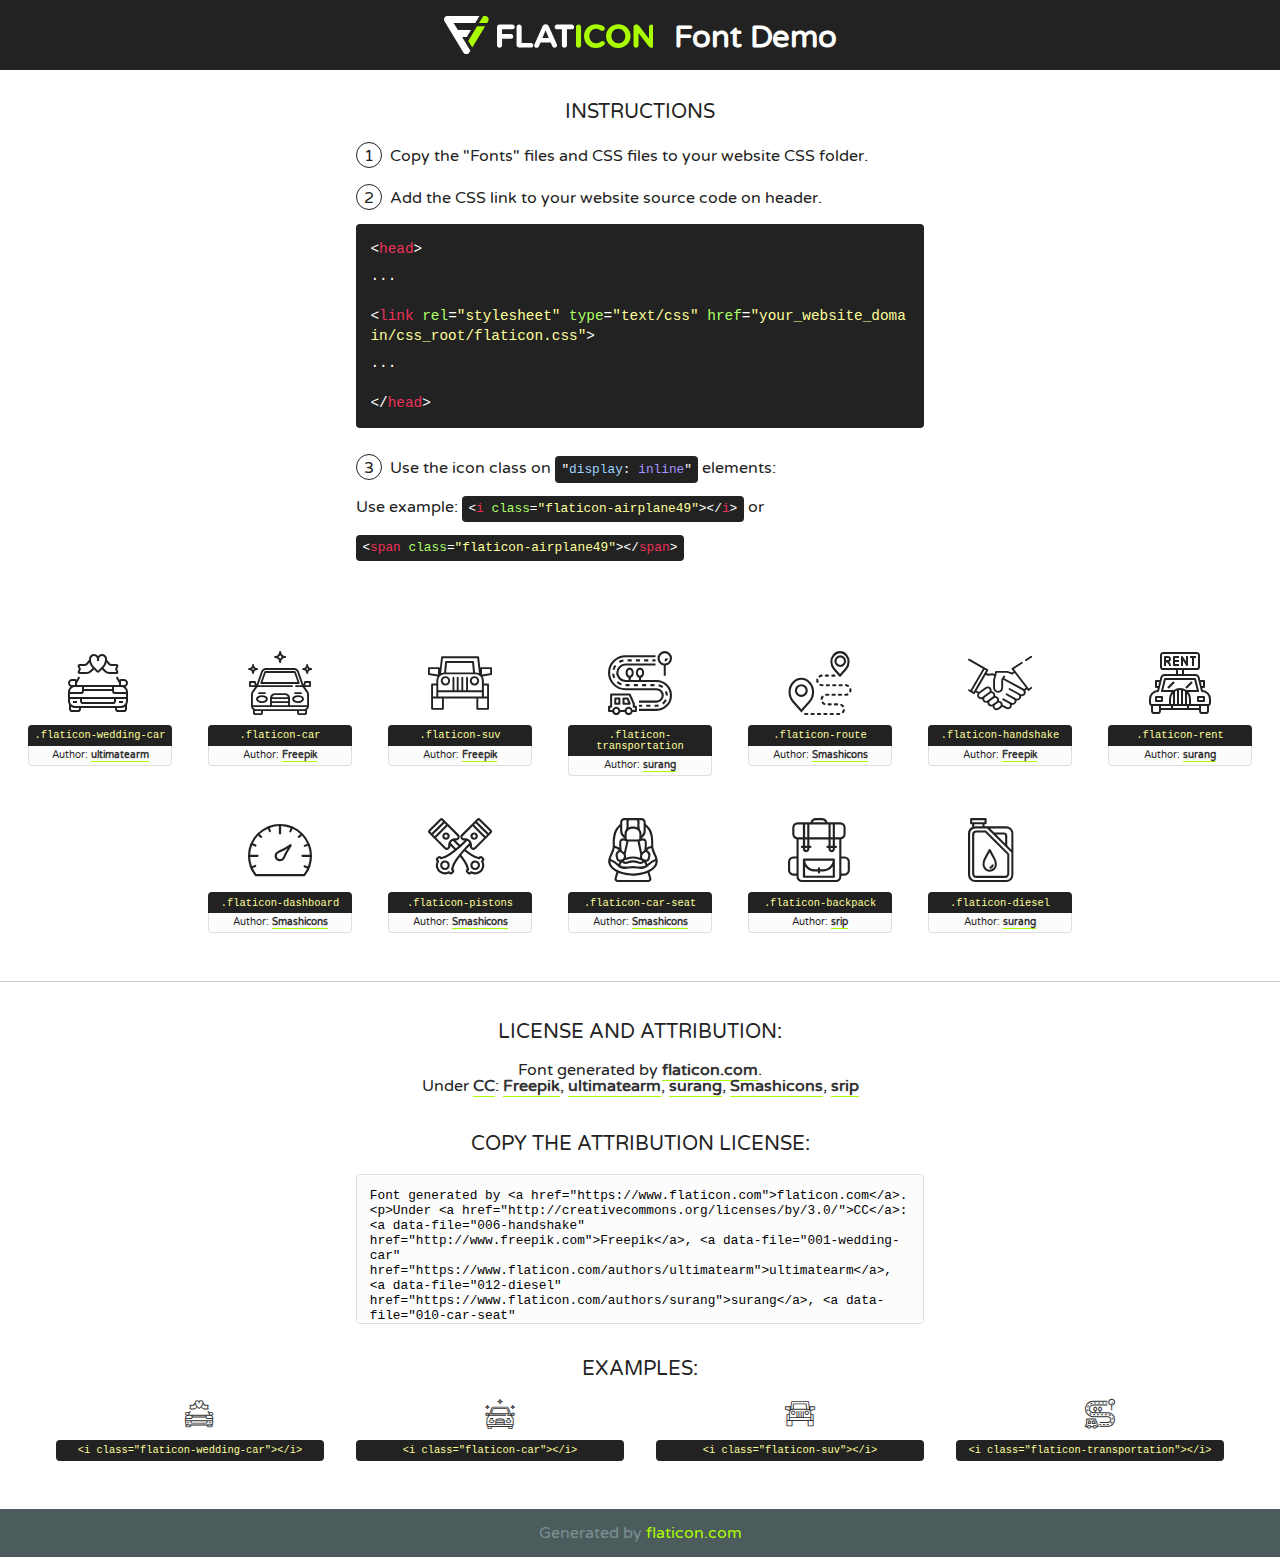
<file: DriveEasy-main/fonts/flaticon/font/flaticon.html>
<!DOCTYPE html>
<!--
  Flaticon icon font: Flaticon
  Creation date: 29/10/2019 06:11
-->
<html>
<!DOCTYPE html>
<html>

<head>
    <title>Flaticon WebFont</title>
    <link href="http://fonts.googleapis.com/css?family=Varela+Round" rel="stylesheet" type="text/css" />
    <link rel="stylesheet" type="text/css" href="flaticon.css">
    <meta charset="UTF-8">
    <style>
    html, body, div, span, applet, object, iframe,
    h1, h2, h3, h4, h5, h6, p, blockquote, pre,
    a, abbr, acronym, address, big, cite, code,
    del, dfn, em, img, ins, kbd, q, s, samp,
    small, strike, strong, sub, sup, tt, var,
    b, u, i, center,
    dl, dt, dd, ol, ul, li,
    fieldset, form, label, legend,
    table, caption, tbody, tfoot, thead, tr, th, td,
    article, aside, canvas, details, embed, 
    figure, figcaption, footer, header, hgroup, 
    menu, nav, output, ruby, section, summary,
    time, mark, audio, video {
        margin: 0;
        padding: 0;
        border: 0;
        font-size: 100%;
        font: inherit;
        vertical-align: baseline;
    }
    /* HTML5 display-role reset for older browsers */
    article, aside, details, figcaption, figure, 
    footer, header, hgroup, menu, nav, section {
        display: block;
    }
    body {
        line-height: 1;
    }
    ol, ul {
        list-style: none;
    }
    blockquote, q {
        quotes: none;
    }
    blockquote:before, blockquote:after,
    q:before, q:after {
        content: '';
        content: none;
    }
    table {
        border-collapse: collapse;
        border-spacing: 0;
    }
    body {
        font-family: 'Varela Round', Helvetica, Arial, sans-serif;
        font-size: 16px;
        color: #222;
    }
    a {
        color: #333;
        border-bottom: 1px solid #a9fd00;
        font-weight: bold;
        text-decoration: none;
    }
    * {
        -moz-box-sizing: border-box;
        -webkit-box-sizing: border-box;
        box-sizing: border-box;
        margin: 0;
        padding: 0;
    }
    [class^="flaticon-"]:before, [class*=" flaticon-"]:before, [class^="flaticon-"]:after, [class*=" flaticon-"]:after {
        font-family: Flaticon;
        font-size: 30px;
        font-style: normal;
        margin-left: 20px;
        color: #333;
    }
    .wrapper {
        max-width: 600px;
        margin: auto;
        padding: 0 1em;
    }
    .title {
        font-size: 1.25em;
        text-align: center;
        margin-bottom: 1em;
        text-transform: uppercase;
    }
    header {
        text-align: center;
        background-color: #222;
        color: #fff;
        padding: 1em;
    }
    header .logo {
        width: 210px;
        height: 38px;
        display: inline-block;
        vertical-align: middle;
        margin-right: 1em;
        border: none;
    }
    header strong {
        font-size: 1.95em;
        font-weight: bold;
        vertical-align: middle;
        margin-top: 5px;
        display: inline-block;
    }
    .demo {
        margin: 2em auto;
        line-height: 1.25em;
    }
    .demo ul li {
        margin-bottom: 1em;
    }
    .demo ul li .num {
        color: #222;
        border-radius: 20px;
        display: inline-block;
        width: 26px;
        padding: 3px;
        height: 26px;
        text-align: center;
        margin-right: 0.5em;
        border: 1px solid #222;
    }
    .demo ul li code {
        background-color: #222;
        border-radius: 4px;
        padding: 0.25em 0.5em;
        display: inline-block;
        color: #fff;
        font-family: Consolas,Monaco,Lucida Console,Liberation Mono,DejaVu Sans Mono,Bitstream Vera Sans Mono,Courier New, monospace;
        font-weight: lighter;
        margin-top: 1em;
        font-size: 0.8em;
        word-break: break-all;
    }
    .demo ul li code.big {
        padding: 1em;
        font-size: 0.9em;
    }
    .demo ul li code .red {
        color: #EF3159;
    }
    .demo ul li code .green {
        color: #ACFF65;
    }
    .demo ul li code .yellow {
        color: #FFFF99;
    }
    .demo ul li code .blue {
        color: #99D3FF;
    }
    .demo ul li code .purple {
        color: #A295FF;
    }
    .demo ul li code .dots {
        margin-top: 0.5em;
        display: block;
    }
    #glyphs {
        border-bottom: 1px solid #ccc;
        padding: 2em 0;
        text-align: center;
    }
    .glyph {
        display: inline-block;
        width: 9em;
        margin: 1em;
        text-align: center;
        vertical-align: top;
        background: #FFF;
    }
    .glyph .glyph-icon {
        padding: 10px;
        display: block;
        font-family:"Flaticon";
        font-size: 64px;
        line-height: 1;
    }
    .glyph .glyph-icon:before {
        font-size: 64px;
        color: #222;
        margin-left: 0;
    }
    .class-name {
        font-size: 0.65em;
        background-color: #222;
        color: #fff;
        border-radius: 4px 4px 0 0;
        padding: 0.5em;
        color: #FFFF99;
        font-family: Consolas,Monaco,Lucida Console,Liberation Mono,DejaVu Sans Mono,Bitstream Vera Sans Mono,Courier New, monospace;
    }
    .author-name {
        font-size: 0.6em;
        background-color: #fcfcfd;
        border: 1px solid #DEDEE4;
        border-top: 0;
        border-radius: 0 0 4px 4px;
        padding: 0.5em;
    }
    .class-name:last-child {
        font-size: 10px;
        color:#888;
    }
    .class-name:last-child a {
        font-size: 10px;
        color:#555;
    }
    .class-name:last-child a:hover {
        color:#a9fd00;
    }
    .glyph > input {
        display: block;
        width: 100px;
        margin: 5px auto;
        text-align: center;
        font-size: 12px;
        cursor: text;
    }
    .glyph > input.icon-input {
        font-family:"Flaticon";
        font-size: 16px;
        margin-bottom: 10px;
    }
    .attribution .title {
        margin-top: 2em;
    }
    .attribution textarea {
        background-color: #fcfcfd;
        padding: 1em;
        border: none;
        box-shadow: none;
        border: 1px solid #DEDEE4;
        border-radius: 4px;
        resize: none;
        width: 100%;
        height: 150px;
        font-size: 0.8em;
        font-family: Consolas,Monaco,Lucida Console,Liberation Mono,DejaVu Sans Mono,Bitstream Vera Sans Mono,Courier New, monospace;
        -webkit-appearance: none;
    }
    .iconsuse {
        margin: 2em auto;
        text-align: center;
        max-width: 1200px;
    }
    .iconsuse:after {
        content: '';
        display: table;
        clear: both;
    }
    .iconsuse .image {
        float: left;
        width: 25%;
        padding: 0 1em;
    }
    .iconsuse .image p {
        margin-bottom: 1em;
    }
    .iconsuse .image span {
        display: block;
        font-size: 0.65em;
        background-color: #222;
        color: #fff;
        border-radius: 4px;
        padding: 0.5em;
        color: #FFFF99;
        margin-top: 1em;
        font-family: Consolas,Monaco,Lucida Console,Liberation Mono,DejaVu Sans Mono,Bitstream Vera Sans Mono,Courier New, monospace;
    }
    #footer {
        text-align: center;
        background-color: #4C5B5C;
        color: #7c9192;
        padding: 1em;
    }
    #footer a {
        border: none;
        color: #a9fd00;
        font-weight: normal;
    }
    @media (max-width: 960px) {
        .iconsuse .image {
            width: 50%;
        }
    }
    @media (max-width: 560px) {
        .iconsuse .image {
            width: 100%;
        }
    }
    </style>
</head>

<body class="characters-off">

    <header>
        <a href="https://www.flaticon.com" target="_blank" class="logo">
            <svg version="1.1" xmlns="http://www.w3.org/2000/svg" xmlns:xlink="http://www.w3.org/1999/xlink" xmlns:a="http://ns.adobe.com/AdobeSVGViewerExtensions/3.0/" viewBox="0 0 560.875 102.036" enable-background="new 0 0 560.875 102.036" xml:space="preserve">
                <defs>
                </defs>
                <g>
                    <g class="letters">
                        <path fill="#ffffff" d="M141.596,29.675c0-3.777,2.985-6.767,6.764-6.767h34.438c3.426,0,6.15,2.728,6.15,6.15
                        c0,3.43-2.724,6.149-6.15,6.149h-27.674v13.091h23.719c3.429,0,6.151,2.724,6.151,6.15c0,3.43-2.723,6.149-6.151,6.149h-23.719
                        v17.574c0,3.773-2.986,6.761-6.764,6.761c-3.779,0-6.764-2.989-6.764-6.761V29.675z"></path>
                        <path fill="#ffffff" d="M193.844,29.149c0-3.781,2.985-6.767,6.764-6.767c3.776,0,6.763,2.985,6.763,6.767v42.957h25.039
                        c3.426,0,6.149,2.726,6.149,6.153c0,3.425-2.723,6.15-6.149,6.15h-31.802c-3.779,0-6.764-2.986-6.764-6.768V29.149z"></path>
                        <path fill="#ffffff" d="M241.891,75.71l21.438-48.407c1.492-3.341,4.215-5.357,7.906-5.357h0.792
                        c3.686,0,6.323,2.017,7.815,5.357l21.439,48.407c0.436,0.967,0.701,1.845,0.701,2.723c0,3.602-2.809,6.501-6.414,6.501
                        c-3.161,0-5.269-1.845-6.499-4.655l-4.132-9.661h-27.059l-4.301,10.102c-1.144,2.631-3.426,4.214-6.237,4.214
                        c-3.517,0-6.24-2.81-6.24-6.325C241.1,77.64,241.451,76.677,241.891,75.71z M279.932,58.666l-8.521-20.297l-8.526,20.297H279.932
                        z"></path>
                        <path fill="#ffffff" d="M314.864,35.387H301.86c-3.429,0-6.239-2.813-6.239-6.238c0-3.429,2.811-6.24,6.239-6.24h39.533
                        c3.426,0,6.237,2.811,6.237,6.24c0,3.425-2.811,6.238-6.237,6.238h-13.001v42.785c0,3.773-2.99,6.761-6.764,6.761
                        c-3.779,0-6.764-2.989-6.764-6.761V35.387z"></path>
                        <path fill="#A9FD00" d="M352.615,29.149c0-3.781,2.985-6.767,6.767-6.767c3.774,0,6.761,2.985,6.761,6.767v49.024
                        c0,3.773-2.987,6.761-6.761,6.761c-3.781,0-6.767-2.989-6.767-6.761V29.149z"></path>
                        <path fill="#A9FD00" d="M374.132,53.836v-0.179c0-17.481,13.178-31.801,32.065-31.801c9.22,0,15.459,2.458,20.557,6.238
                        c1.402,1.054,2.637,2.985,2.637,5.357c0,3.692-2.985,6.59-6.681,6.59c-1.845,0-3.071-0.702-4.044-1.319
                        c-3.776-2.813-7.729-4.393-12.562-4.393c-10.364,0-17.831,8.611-17.831,19.154v0.173c0,10.542,7.291,19.329,17.831,19.329
                        c5.715,0,9.492-1.756,13.359-4.834c1.049-0.874,2.458-1.491,4.039-1.491c3.429,0,6.325,2.813,6.325,6.236
                        c0,2.106-1.056,3.78-2.282,4.834c-5.539,4.834-12.036,7.733-21.878,7.733C387.572,85.464,374.132,71.493,374.132,53.836z"></path>
                        <path fill="#A9FD00" d="M433.009,53.836v-0.179c0-17.481,13.79-31.801,32.766-31.801c18.981,0,32.592,14.143,32.592,31.628v0.173
                        c0,17.483-13.785,31.807-32.769,31.807C446.625,85.464,433.009,71.32,433.009,53.836z M484.224,53.836v-0.179
                        c0-10.539-7.725-19.326-18.626-19.326c-10.893,0-18.449,8.611-18.449,19.154v0.173c0,10.542,7.73,19.329,18.626,19.329
                        C476.676,72.986,484.224,64.378,484.224,53.836z"></path>
                        <path fill="#A9FD00" d="M506.233,29.321c0-3.774,2.99-6.763,6.767-6.763h1.401c3.252,0,5.183,1.583,7.029,3.953l26.093,34.265
                        V29.059c0-3.692,2.99-6.677,6.681-6.677c3.683,0,6.671,2.985,6.671,6.677v48.934c0,3.78-2.987,6.765-6.764,6.765h-0.436
                        c-3.257,0-5.188-1.581-7.034-3.953l-27.056-35.492v32.944c0,3.687-2.985,6.676-6.678,6.676c-3.683,0-6.673-2.989-6.673-6.676
                        V29.321z"></path>
                    </g>
                    <g class="insignia">
                        <path fill="#ffffff" d="M48.372,56.137h12.517l11.156-18.537H37.186L25.688,18.539h57.825L94.668,0H9.271
                        C5.925,0,2.842,1.801,1.198,4.716c-1.644,2.907-1.593,6.482,0.134,9.343l50.38,83.501c1.678,2.781,4.689,4.476,7.938,4.476
                        c3.246,0,6.257-1.695,7.935-4.476l2.898-4.804L48.372,56.137z"></path>
                        <g class="i">
                            <path fill="#A9FD00" d="M93.575,18.539h0.031v0.004l21.652,0.004l2.705-4.488c1.727-2.861,1.778-6.436,0.133-9.343
                            C116.454,1.801,113.371,0,110.026,0h-5.294L93.575,18.539z"></path>
                            <polygon fill="#A9FD00" points="88.291,27.356 64.725,66.486 75.519,84.404 109.942,27.356"></polygon>
                        </g>
                    </g>
                </g>
            </svg>
        </a>
        <strong>Font Demo</strong>
    </header>


    <section class="demo wrapper">

        <p class="title">Instructions</p>

        <ul>
            <li>
                <span class="num">1</span>Copy the "Fonts" files and CSS files to your website CSS folder.
            </li>
            <li>
                <span class="num">2</span>Add the CSS link to your website source code on header.
                <code class="big">
                    &lt;<span class="red">head</span>&gt;
                    <br/><span class="dots">...</span>
                    <br/>&lt;<span class="red">link</span> <span class="green">rel</span>=<span class="yellow">"stylesheet"</span> <span class="green">type</span>=<span class="yellow">"text/css"</span> <span class="green">href</span>=<span class="yellow">"your_website_domain/css_root/flaticon.css"</span>&gt;
                    <br/><span class="dots">...</span>
                    <br/>&lt;/<span class="red">head</span>&gt;
                </code>
            </li>

            <li>
                <p>
                    <span class="num">3</span>Use the icon class on <code>"<span class="blue">display</span>:<span class="purple"> inline</span>"</code> elements:
                    <br />
                    Use example: <code>&lt;<span class="red">i</span> <span class="green">class</span>=<span class="yellow">&quot;flaticon-airplane49&quot;</span>&gt;&lt;/<span class="red">i</span>&gt;</code> or <code>&lt;<span class="red">span</span> <span class="green">class</span>=<span class="yellow">&quot;flaticon-airplane49&quot;</span>&gt;&lt;/<span class="red">span</span>&gt;</code>
            </li>
        </ul>

    </section>




   <section id="glyphs">          
    
      
        <div class="glyph"><div class="glyph-icon flaticon-wedding-car"></div>
            <div class="class-name">.flaticon-wedding-car</div>
            <div class="author-name">Author: <a data-file="001-wedding-car" href="https://www.flaticon.com/authors/ultimatearm">ultimatearm</a> </div> 
        </div>        
        
        <div class="glyph"><div class="glyph-icon flaticon-car"></div>
            <div class="class-name">.flaticon-car</div>
            <div class="author-name">Author: <a data-file="002-car" href="http://www.freepik.com">Freepik</a> </div> 
        </div>        
        
        <div class="glyph"><div class="glyph-icon flaticon-suv"></div>
            <div class="class-name">.flaticon-suv</div>
            <div class="author-name">Author: <a data-file="003-suv" href="http://www.freepik.com">Freepik</a> </div> 
        </div>        
        
        <div class="glyph"><div class="glyph-icon flaticon-transportation"></div>
            <div class="class-name">.flaticon-transportation</div>
            <div class="author-name">Author: <a data-file="004-transportation" href="https://www.flaticon.com/authors/surang">surang</a> </div> 
        </div>        
        
        <div class="glyph"><div class="glyph-icon flaticon-route"></div>
            <div class="class-name">.flaticon-route</div>
            <div class="author-name">Author: <a data-file="005-route" href="https://www.flaticon.com/authors/smashicons">Smashicons</a> </div> 
        </div>        
        
        <div class="glyph"><div class="glyph-icon flaticon-handshake"></div>
            <div class="class-name">.flaticon-handshake</div>
            <div class="author-name">Author: <a data-file="006-handshake" href="http://www.freepik.com">Freepik</a> </div> 
        </div>        
        
        <div class="glyph"><div class="glyph-icon flaticon-rent"></div>
            <div class="class-name">.flaticon-rent</div>
            <div class="author-name">Author: <a data-file="007-rent" href="https://www.flaticon.com/authors/surang">surang</a> </div> 
        </div>        
        
        <div class="glyph"><div class="glyph-icon flaticon-dashboard"></div>
            <div class="class-name">.flaticon-dashboard</div>
            <div class="author-name">Author: <a data-file="008-dashboard" href="https://www.flaticon.com/authors/smashicons">Smashicons</a> </div> 
        </div>        
        
        <div class="glyph"><div class="glyph-icon flaticon-pistons"></div>
            <div class="class-name">.flaticon-pistons</div>
            <div class="author-name">Author: <a data-file="009-pistons" href="https://www.flaticon.com/authors/smashicons">Smashicons</a> </div> 
        </div>        
        
        <div class="glyph"><div class="glyph-icon flaticon-car-seat"></div>
            <div class="class-name">.flaticon-car-seat</div>
            <div class="author-name">Author: <a data-file="010-car-seat" href="https://www.flaticon.com/authors/smashicons">Smashicons</a> </div> 
        </div>        
        
        <div class="glyph"><div class="glyph-icon flaticon-backpack"></div>
            <div class="class-name">.flaticon-backpack</div>
            <div class="author-name">Author: <a data-file="011-backpack" href="https://www.flaticon.com/authors/srip">srip</a> </div> 
        </div>        
        
        <div class="glyph"><div class="glyph-icon flaticon-diesel"></div>
            <div class="class-name">.flaticon-diesel</div>
            <div class="author-name">Author: <a data-file="012-diesel" href="https://www.flaticon.com/authors/surang">surang</a> </div> 
        </div>        
        

    </section>



    <section class="attribution wrapper"   style="text-align:center;">

      <div class="title">License and attribution:</div><div class="attrDiv">Font generated by <a href="https://www.flaticon.com">flaticon.com</a>. <div><p>Under <a href="http://creativecommons.org/licenses/by/3.0/">CC</a>: <a data-file="006-handshake" href="http://www.freepik.com">Freepik</a>, <a data-file="001-wedding-car" href="https://www.flaticon.com/authors/ultimatearm">ultimatearm</a>, <a data-file="012-diesel" href="https://www.flaticon.com/authors/surang">surang</a>, <a data-file="010-car-seat" href="https://www.flaticon.com/authors/smashicons">Smashicons</a>, <a data-file="011-backpack" href="https://www.flaticon.com/authors/srip">srip</a></p>  </div>
      </div>
      <div class="title">Copy the Attribution License:</div>

    <textarea onclick="this.focus();this.select();">Font generated by &lt;a href=&quot;https://www.flaticon.com&quot;&gt;flaticon.com&lt;/a&gt;. <p>Under <a href="http://creativecommons.org/licenses/by/3.0/">CC</a>: <a data-file="006-handshake" href="http://www.freepik.com">Freepik</a>, <a data-file="001-wedding-car" href="https://www.flaticon.com/authors/ultimatearm">ultimatearm</a>, <a data-file="012-diesel" href="https://www.flaticon.com/authors/surang">surang</a>, <a data-file="010-car-seat" href="https://www.flaticon.com/authors/smashicons">Smashicons</a>, <a data-file="011-backpack" href="https://www.flaticon.com/authors/srip">srip</a></p>  
     </textarea>

    </section>

    <section class="iconsuse">

          <div class="title">Examples:</div>            
             
            <div class="image">
                <p>
                    <i class="glyph-icon flaticon-wedding-car"></i> 
                    <span>&lt;i class=&quot;flaticon-wedding-car&quot;&gt;&lt;/i&gt;</span>
                </p>
            </div>
            
            <div class="image">
                <p>
                    <i class="glyph-icon flaticon-car"></i> 
                    <span>&lt;i class=&quot;flaticon-car&quot;&gt;&lt;/i&gt;</span>
                </p>
            </div>
            
            <div class="image">
                <p>
                    <i class="glyph-icon flaticon-suv"></i> 
                    <span>&lt;i class=&quot;flaticon-suv&quot;&gt;&lt;/i&gt;</span>
                </p>
            </div>
            
            <div class="image">
                <p>
                    <i class="glyph-icon flaticon-transportation"></i> 
                    <span>&lt;i class=&quot;flaticon-transportation&quot;&gt;&lt;/i&gt;</span>
                </p>
            </div>
                       
        </div>
                            
    </section>

<div id="footer">
    <div>Generated by <a href="https://www.flaticon.com">flaticon.com</a>
    </div>
</div>



</body>
</html>
</file>
<file: DriveEasy-main/fonts/flaticon/font/flaticon.css>
/*
  	Flaticon icon font: Flaticon
  	Creation date: 29/10/2019 06:11
  	*/

@font-face {
  font-family: "Flaticon";
  src: url("./Flaticon.eot");
  src: url("./Flaticon.eot?#iefix") format("embedded-opentype"),
       url("./Flaticon.woff2") format("woff2"),
       url("./Flaticon.woff") format("woff"),
       url("./Flaticon.ttf") format("truetype"),
       url("./Flaticon.svg#Flaticon") format("svg");
  font-weight: normal;
  font-style: normal;
}

@media screen and (-webkit-min-device-pixel-ratio:0) {
  @font-face {
    font-family: "Flaticon";
    src: url("./Flaticon.svg#Flaticon") format("svg");
  }
}

[class^="flaticon-"]:before, [class*=" flaticon-"]:before,
[class^="flaticon-"]:after, [class*=" flaticon-"]:after {   
  font-family: Flaticon;
        font-size: 20px;
font-style: normal;
margin-left: 20px;
}

.flaticon-wedding-car:before { content: "\f100"; }
.flaticon-car:before { content: "\f101"; }
.flaticon-suv:before { content: "\f102"; }
.flaticon-transportation:before { content: "\f103"; }
.flaticon-route:before { content: "\f104"; }
.flaticon-handshake:before { content: "\f105"; }
.flaticon-rent:before { content: "\f106"; }
.flaticon-dashboard:before { content: "\f107"; }
.flaticon-pistons:before { content: "\f108"; }
.flaticon-car-seat:before { content: "\f109"; }
.flaticon-backpack:before { content: "\f10a"; }
.flaticon-diesel:before { content: "\f10b"; }
</file>
